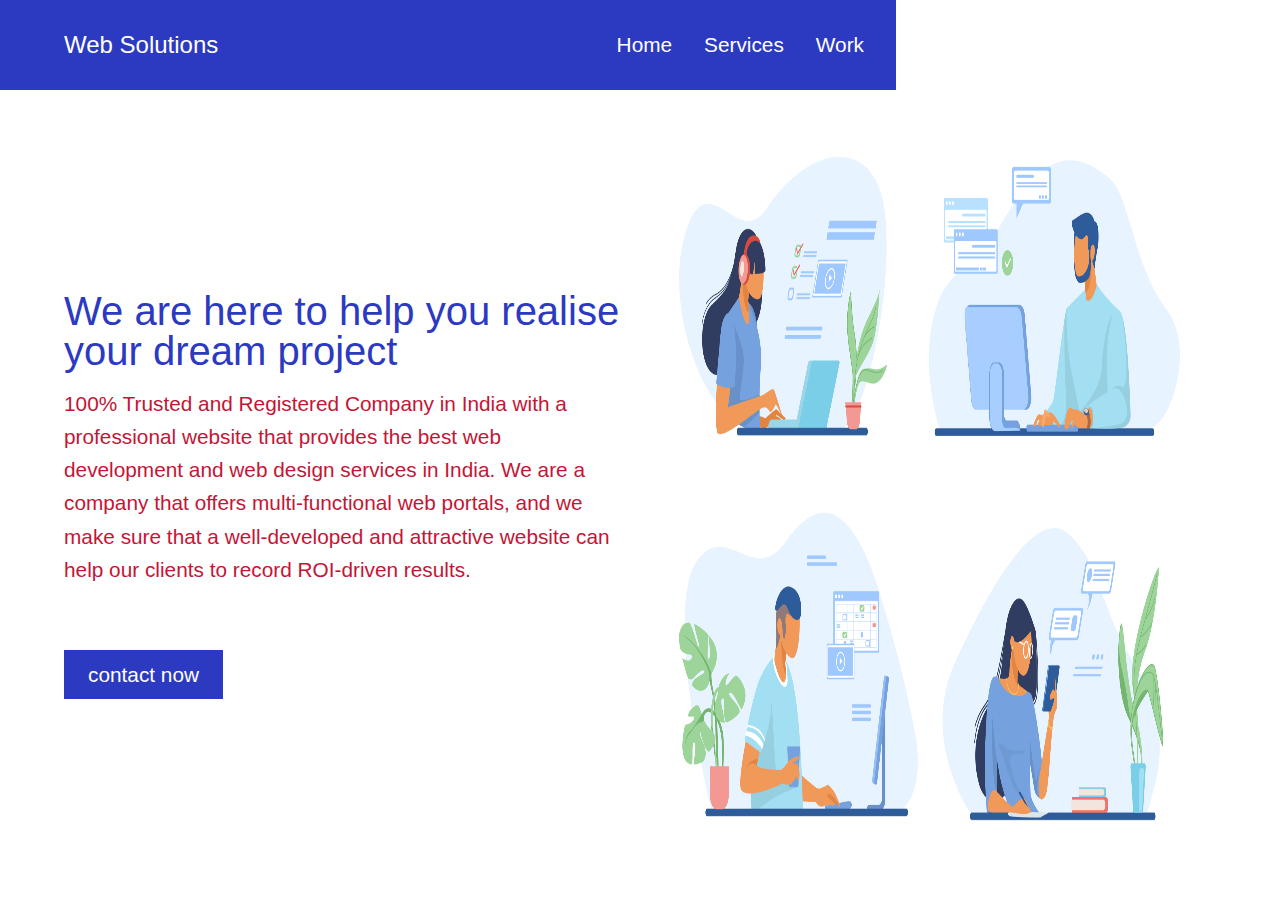
<file: index.html>
<!DOCTYPE html>
<html lang="en">
  <head>
    <meta name="viewport" content="width=device-width, initial-scale=1.0">
    <link rel="stylesheet" href="https://cdnjs.cloudflare.com/ajax/libs/font-awesome/6.4.0/css/all.min.css" integrity="sha512-iecdLmaskl7CVkqkXNQ/ZH/XLlvWZOJyj7Yy7tcenmpD1ypASozpmT/E0iPtmFIB46ZmdtAc9eNBvH0H/ZpiBw==" crossorigin="anonymous" referrerpolicy="no-referrer" />
    <link rel="stylesheet" href="style.css">
    <title>Web Solutions|| Home Page</title>

  </head>
  
  <body>
    <header>
      <div class="main-nav">
        <a href="index.html" class="logo"> Web Solutions</a>
        <ul>
          <li><a href="index.html">Home</a></li>
          <li><a href="services.html">Services</a></li>
          <li><a href="work.html">Work</a></li>
        </ul>
      </div>
  
      <div class="sub-nav">
        <ul>
          <li><a href="#"><i class="fa-brands fa-facebook"></i></a></li>
          <li><a href="#"><i class="fa-brands fa-twitter"></i></a></li>
          <li><a href="#"><i class="fa-brands fa-square-instagram"></i></a></li>
        </ul>
      </div>
    </header>
    <div class="container">
      <div class="hero">
        <div class="content">
          <h1 class="heading-primary">
            We are here to help you realise your dream project 
          </h1>
          <p>
            100% Trusted and Registered Company in India with a professional website that provides the best web development and web design services in India. We are a company that offers multi-functional web portals, and we make sure that a well-developed and attractive website can help our clients to record ROI-driven results.
          </p>
  
          <a href="contact.html" class="btn">contact now</a>
        </div>
        <div class="hero-img">
          <img src="img/hero.jpg" alt="hero image">
        </div>
      </div>
    </div>  

  </body>
</html>
</file>
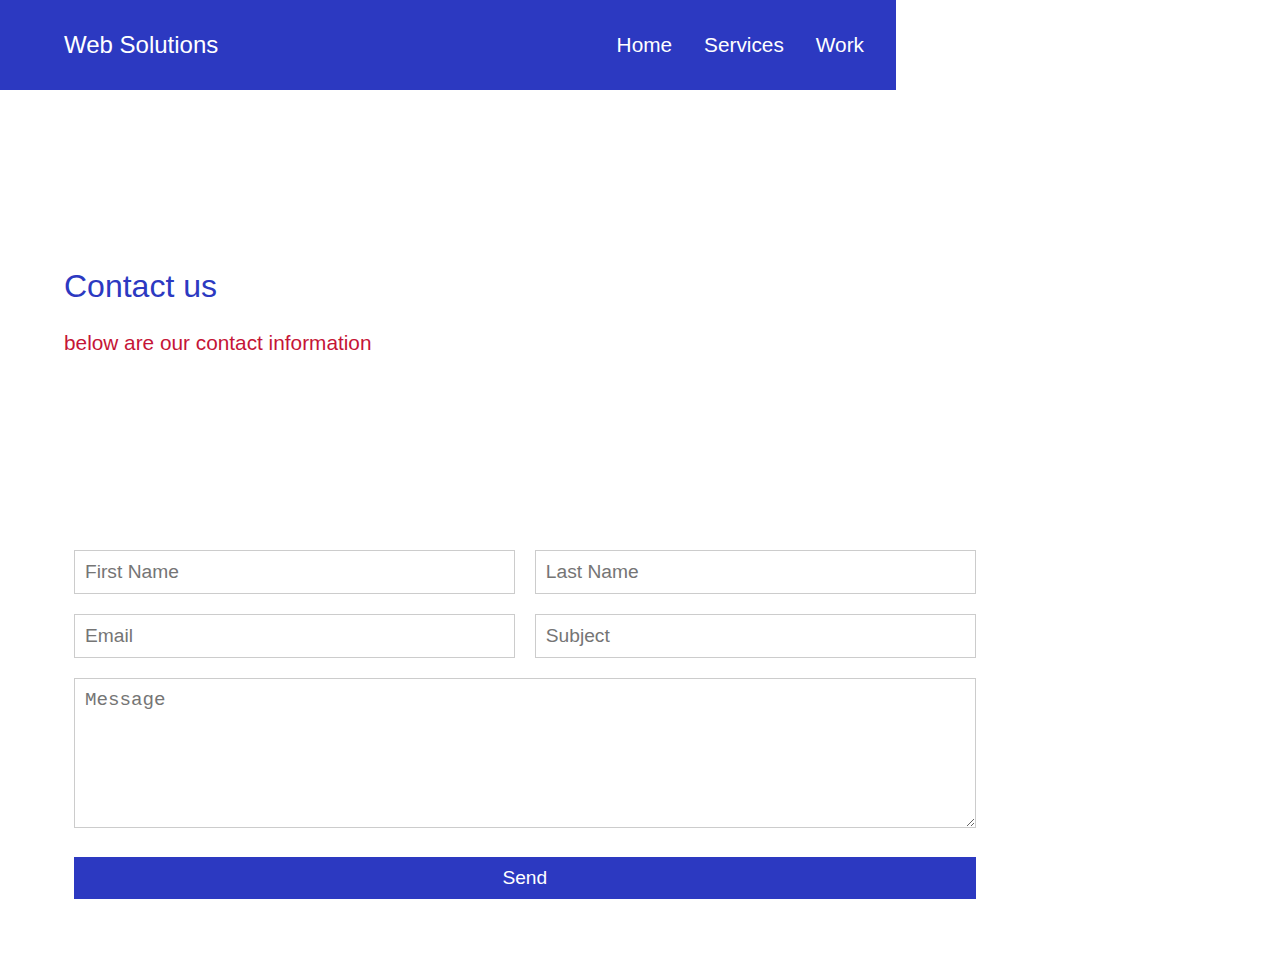
<file: contact.html>
<!DOCTYPE html>
<html lang="en">
  <head>
    <link rel="stylesheet" href="https://cdnjs.cloudflare.com/ajax/libs/font-awesome/6.4.0/css/all.min.css" integrity="sha512-iecdLmaskl7CVkqkXNQ/ZH/XLlvWZOJyj7Yy7tcenmpD1ypASozpmT/E0iPtmFIB46ZmdtAc9eNBvH0H/ZpiBw==" crossorigin="anonymous" referrerpolicy="no-referrer" />
    <link rel="stylesheet" href="style.css">
    <title>Web Solutions|| Contact Page</title>

  </head>
  
  <body>
    <header>
      <div class="main-nav">
        <a href="index.html" class="logo"> Web Solutions</a>
        <ul>
          <li><a href="index.html">Home</a></li>
          <li><a href="services.html">Services</a></li>
          <li><a href="work.html">Work</a></li>
        </ul>
      </div>
  
      <div class="sub-nav">
        <ul>
          <li><a href="#"><i class="fa-brands fa-facebook"></i></a></li>
          <li><a href="#"><i class="fa-brands fa-twitter"></i></a></li>
          <li><a href="#"><i class="fa-brands fa-square-instagram"></i></a></li>
        </ul>
      </div>
    </header>


    <div class="container">
      <div class="description">
        <h2 class="heading-secondary">
          Contact us
        </h2>
        <p>below are our contact information</p>
      </div>

      
      <div class="contact-form mb">
        <form>
          <div class="row">
            <div class="input50">
              <input type="text" placeholder="First Name">
            </div>
            <div class="input50">
              <input type="text" placeholder="Last Name">
            </div>
          </div>

          <div class="row">
            <div class="input50">
              <input type="email" placeholder="Email">
            </div>
            <div class="input50">
              <input type="text" placeholder="Subject">
            </div>
          </div>

          <div class="row">
            <div class="input100">
              <textarea placeholder="Message"></textarea>
            </div>
          </div>

          <div class="row">
            <div class="input100">
              <input type="submit" value="Send"></input>
            </div>
          </div>
        </form>
      </div>

    
    </div>  

  </body>
</html>
</file>
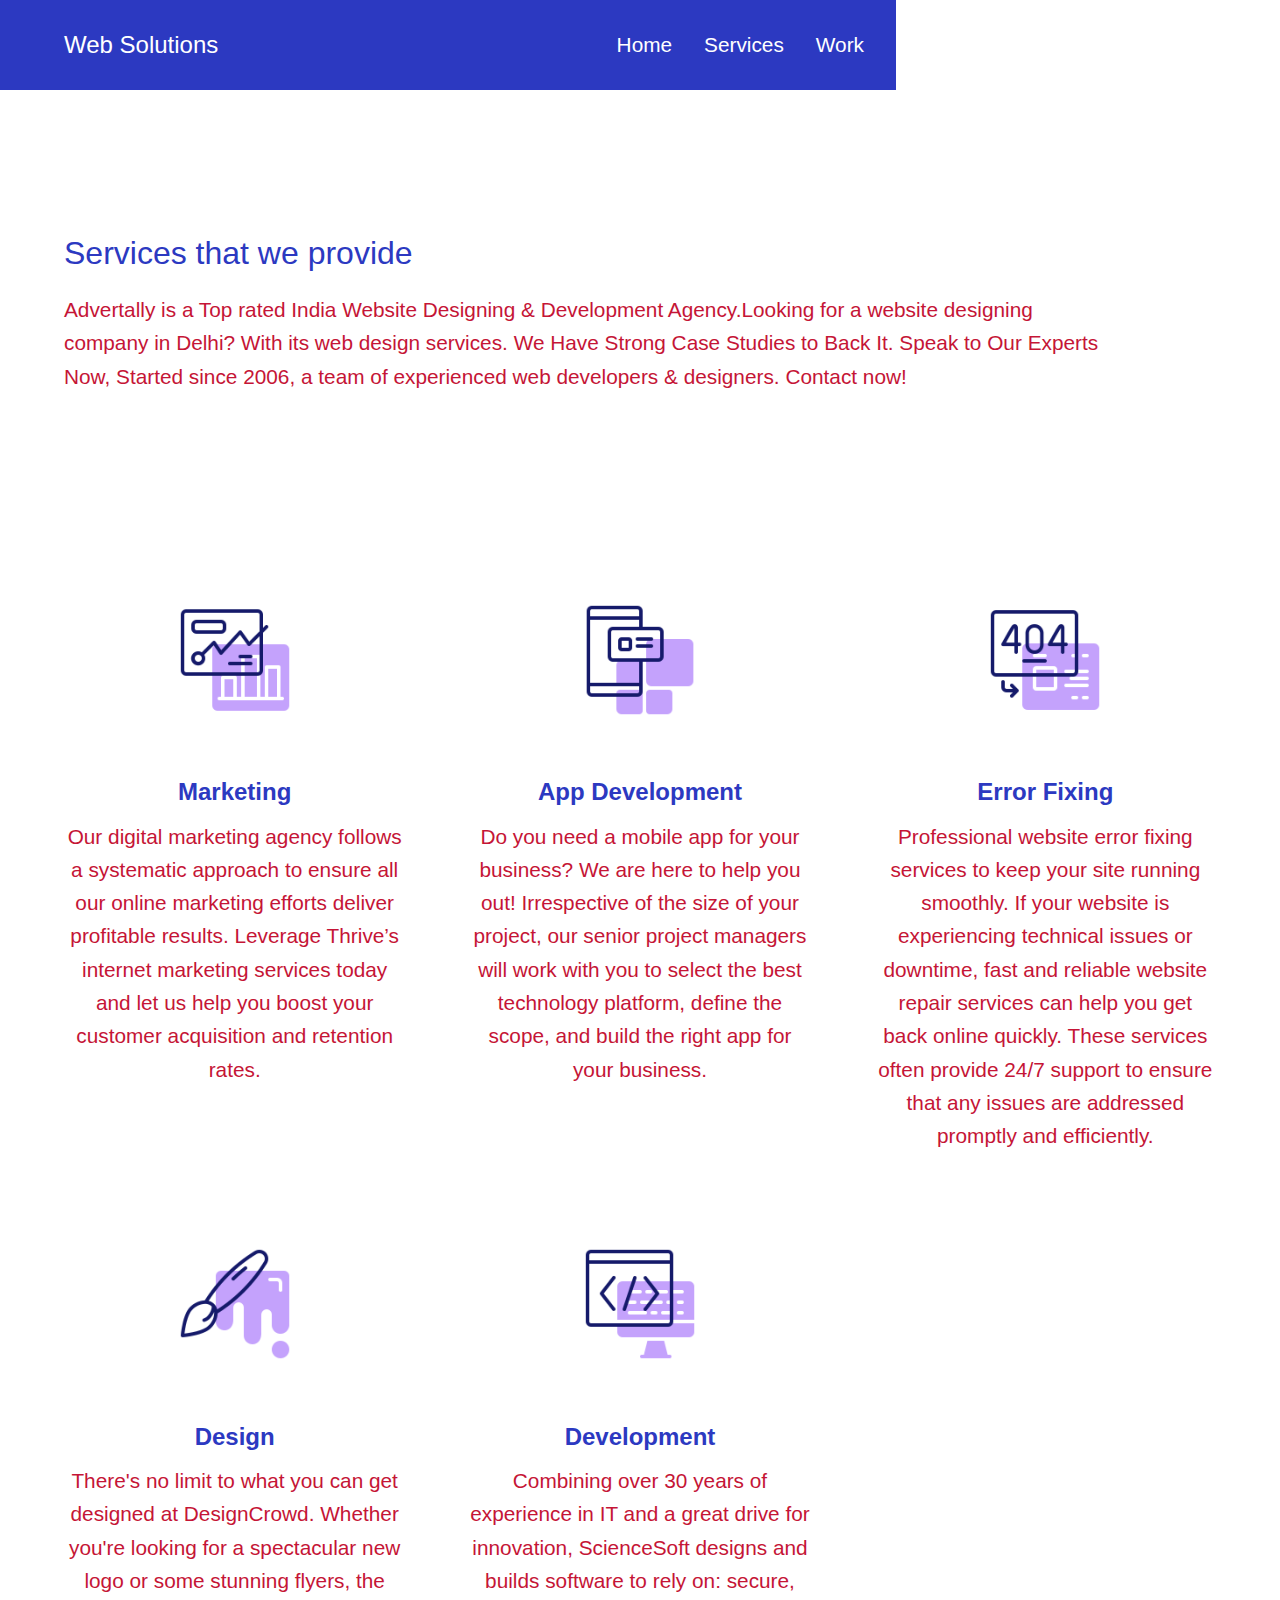
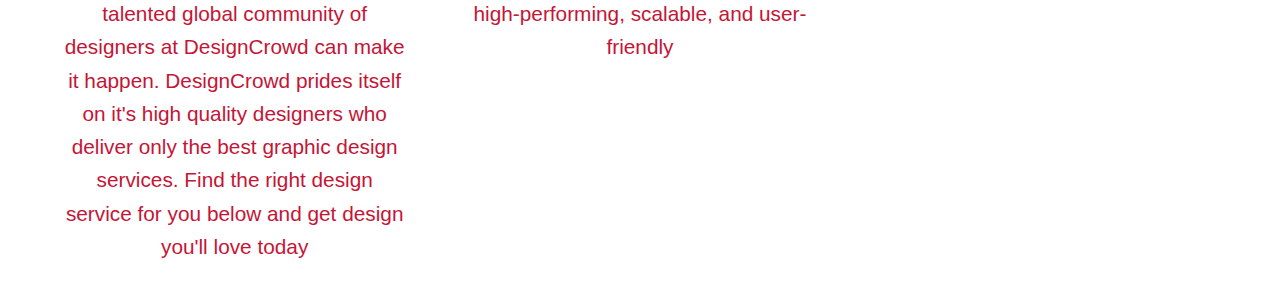
<file: services.html>
<!DOCTYPE html>
<html lang="en">
  <head>
    <link rel="stylesheet" href="https://cdnjs.cloudflare.com/ajax/libs/font-awesome/6.4.0/css/all.min.css" integrity="sha512-iecdLmaskl7CVkqkXNQ/ZH/XLlvWZOJyj7Yy7tcenmpD1ypASozpmT/E0iPtmFIB46ZmdtAc9eNBvH0H/ZpiBw==" crossorigin="anonymous" referrerpolicy="no-referrer" />
    <link rel="stylesheet" href="style.css">
    <title>Web Solutions|| Services Page</title>

  </head>
  
  <body>
    <header>
      <div class="main-nav">
        <a href="index.html" class="logo"> Web Solutions</a>
        <ul>
          <li><a href="index.html">Home</a></li>
          <li><a href="services.html">Services</a></li>
          <li><a href="work.html">Work</a></li>
        </ul>
      </div>
  
      <div class="sub-nav">
        <ul>
          <li><a href="#"><i class="fa-brands fa-facebook"></i></a></li>
          <li><a href="#"><i class="fa-brands fa-twitter"></i></a></li>
          <li><a href="#"><i class="fa-brands fa-square-instagram"></i></a></li>
        </ul>
      </div>
    </header>


    <div class="container">
      <div class="description">
        <h2 class="heading-secondary">
          Services that we provide
        </h2>
        <p>Advertally is a Top rated India Website Designing & Development Agency.Looking for a website designing company in Delhi? With its web design services. We Have Strong Case Studies to Back It. Speak to Our Experts Now, Started since 2006, a team of experienced web developers & designers. Contact now!</p>
      </div>

      <div class="cards">
        <div class="card">
          <div class="icon">
            <img src="img/img-1.png" alt="Image 1">
          </div>

          <h3 class="heading-tertiary">Marketing</h3>
          <p>
            Our digital marketing agency follows a systematic approach to ensure all our online marketing efforts deliver profitable results. Leverage Thrive’s internet marketing services today and let us help you boost your customer acquisition and retention rates.
          </p>
        </div>

        <div class="card">
          <div class="icon">
            <img src="img/img-2.png" alt="Image 2">
          </div>

          <h3 class="heading-tertiary">App Development</h3>
          <p>
            Do you need a mobile app for your business? We are here to help you out! Irrespective of the size of your project, our senior project managers will work with you to select the best technology platform, define the scope, and build the right app for your business. 
          </p>
        </div>

        <div class="card">
          <div class="icon">
            <img src="img/img-3.png" alt="Image 3">
          </div>

          <h3 class="heading-tertiary">Error Fixing</h3>
          <p>
            Professional website error fixing services to keep your site running smoothly. If your website is experiencing technical issues or downtime, fast and reliable website repair services can help you get back online quickly. These services often provide 24/7 support to ensure that any issues are addressed promptly and efficiently.
          </p>
        </div>

        <div class="card">
          <div class="icon">
            <img src="img/img-4.png" alt="Image 4">
          </div>

          <h3 class="heading-tertiary">Design</h3>
          <p>
            There's no limit to what you can get designed at DesignCrowd. Whether you're looking for a spectacular new logo or some stunning flyers, the talented global community of designers at DesignCrowd can make it happen. DesignCrowd prides itself on it's high quality designers who deliver only the best graphic design services. Find the right design service for you below and get design you'll love today
          </p>
        </div>

        <div class="card">
          <div class="icon">
            <img src="img/img-5.png" alt="Image 5">
          </div>

          <h3 class="heading-tertiary">Development</h3>
          <p>
            Combining over 30 years of experience in IT and a great drive for innovation, ScienceSoft designs and builds software to rely on: secure, high-performing, scalable, and user-friendly
          </p>
        </div>

      
    </div>  

  </body>
</html>
</file>
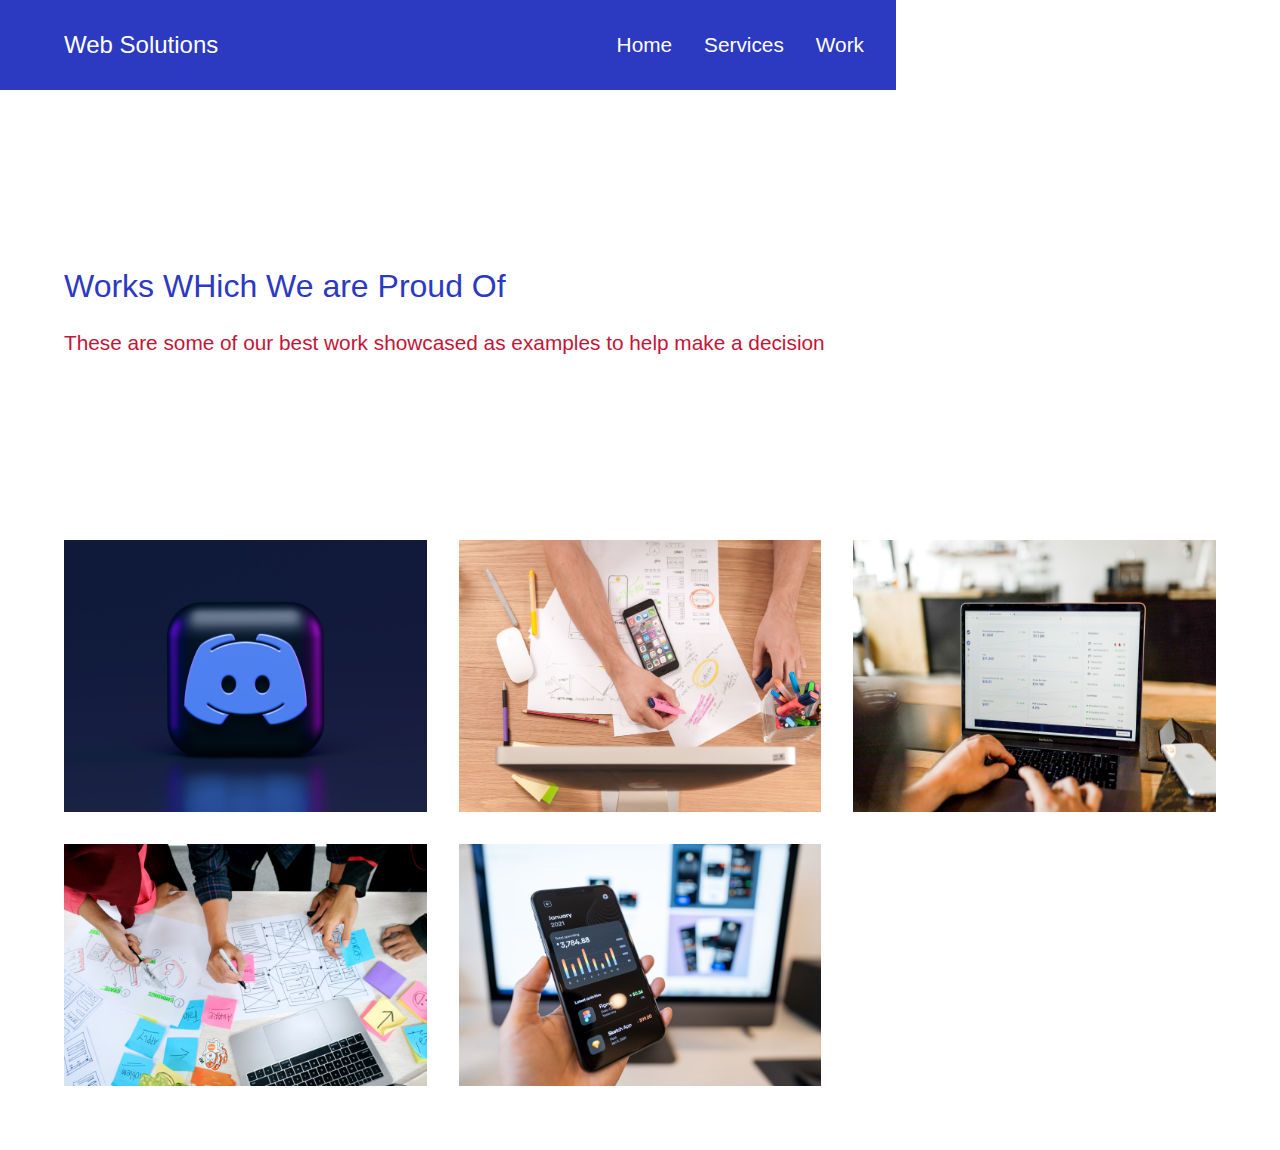
<file: work.html>
<!DOCTYPE html>
<html lang="en">
  <head>
    <link rel="stylesheet" href="https://cdnjs.cloudflare.com/ajax/libs/font-awesome/6.4.0/css/all.min.css" integrity="sha512-iecdLmaskl7CVkqkXNQ/ZH/XLlvWZOJyj7Yy7tcenmpD1ypASozpmT/E0iPtmFIB46ZmdtAc9eNBvH0H/ZpiBw==" crossorigin="anonymous" referrerpolicy="no-referrer" />
    <link rel="stylesheet" href="style.css">
    <title>Web Solutions|| Work Page</title>

  </head>
  
  <body>
    <header>
      <div class="main-nav">
        <a href="index.html" class="logo"> Web Solutions</a>
        <ul>
          <li><a href="index.html">Home</a></li>
          <li><a href="services.html">Services</a></li>
          <li><a href="work.html">Work</a></li>
        </ul>
      </div>
  
      <div class="sub-nav">
        <ul>
          <li><a href="#"><i class="fa-brands fa-facebook"></i></a></li>
          <li><a href="#"><i class="fa-brands fa-twitter"></i></a></li>
          <li><a href="#"><i class="fa-brands fa-square-instagram"></i></a></li>
        </ul>
      </div>
    </header>


    <div class="container">
      <div class="description">
        <h2 class="heading-secondary">
          Works WHich We are Proud Of
        </h2>
        <p>These are some of our best work showcased as  examples to help make a decision</p>
      </div>

      <div class="work mb">
        <img src="img/work-1.jpg" alt="Work Image 1">
        <img src="img/work-2.jpg" alt="Work Image 2">
        <img src="img/work-3.jpg" alt="Work Image 3">
        <img src="img/work-4.jpg" alt="Work Image 4">
        <img src="img/work-5.jpg" alt="Work Image 5">
      </div>

    </div>  

  </body>
</html>
</file>
<file: style.css>
:root {
  --primary-color:rgb(44, 57, 193);
  --color-white: #fff;
  --color-black: rgb(197, 21, 54);
}

*,
*::before,
*::after {
  margin: 0;
  padding: 0;
  box-sizing: border-box;
}

body {
  font-family: sans-serif;
  font-size: 1.3rem;
  min-height: 100vh;
  line-height: 1.6;
}

/* utility  */
.container {
  padding: 0 5%;
}

a {
  color: var(--color-white);
  text-decoration: none;
}

p {
  color: var(--color-black);
}

.mb {
  margin-bottom: 4rem;
}

.heading-primary {
  font-size: 2.5rem;
  font-weight: 300;
  line-height: 1;
  color: var(--primary-color);
  margin-bottom: 1rem;
}

.heading-secondary {
  font-size: 2rem;
  font-weight: 300;
  line-height: 1;
  color: var(--primary-color);
  margin-bottom: 1.5rem;
}

.heading-tertiary {
  font-size: 1.5rem;
  color: var(--primary-color);
  margin-bottom: .5rem;
}



/* header  */
header {
  height: 10vh;
  display: flex;
}

.main-nav {
  width: 70%;
  background-color: var(--primary-color);
  padding-left: 5%;
  display: flex;
  align-items: center;
  justify-content: space-between;
}

.main-nav ul,
.sub-nav ul {
  list-style: none;
  display: flex;
}

.main-nav ul li a {
  text-transform: capitalize;
  padding-right: 2rem;
}

.logo {
  font-size: 1.5rem;
}

.sub-nav {
  width: 30%;
  padding-right: 5%;
  display: flex;
  align-items: center;
  justify-content: flex-end;
}

.sub-nav ul li a {
  color: var(--primary-color);
  padding-left: 1.5rem;
}
/* hero  */
.hero {
  height: calc(100vh - 10vh);
  display: flex;
  justify-content: space-between;
}

.content {
  flex: 0 0 50%;
  display: flex;
  flex-direction: column;
  align-items: flex-start;
  justify-content: center;
  padding-right: 1rem;
}

.hero-img {
  flex: 0 0 50%;
}

.hero-img img {
  width: 100%;
  height: 100%;
}

.btn {
  display: inline-block;
  background-color: var(--primary-color);
  padding: 0.5rem 1.5rem;
  margin-top: 4rem;
}

/* services  */
.description {
  height: 50vh;
  width: 90%;
  display: flex;
  flex-direction: column;
  justify-content: center;
}

.cards {
  display: grid;
  grid-template-columns: repeat(auto-fit, minmax(300px, 1fr));
  gap: 4rem;
  text-align: center;
  margin-top: 4rem;
}

.card {
  margin-bottom: 2rem;
}

.card .icon img {
  width: 7rem;
  height: auto;
  margin-bottom: 3rem;
}

/* work  */
.work {
  display: grid;
  grid-template-columns: repeat(auto-fit, minmax(300px, 1fr));
  gap: 2rem;
}

.work img {
  width: 100%;
  height: 100%;
}

/* contact  */
.contact-form form {
  width: 80%;
}

.contact-form .row {
  width: 100%;
  display: flex;
}

.input50 {
  width: 50%;
  margin: 0 10px;
}

.input100 {
  width: 100%;
  margin: 0 10px;
}

.contact-form .row input,
.contact-form .row textarea {
  font-size: 1.2rem;
  font-weight: 300;
  width: 100%;
  border: 1px solid rgba(0, 0, 0, 0.2);
  color: var(--color-black);
  padding: 10px;
  outline: none;
  margin: 10px 0;
}

.contact-form .row textarea {
  height: 150px;
}

.contact-form .row input[type="submit"] {
  background-color: var(--primary-color);
  color: var(--color-white);
  border: 0;
  cursor: pointer;
}

@media(max-width:950px) {
  .hero-img,
  .sub-nav {
    display: none;
  }

  .content {
    flex: 0 0 100%;
  }

  .main-nav {
    width: 100%;
  }

  .contact-form form {
    width: 100%;
  }

  .contact-form .row {
    flex-direction: column;
  }

  .contact-form .input100,
  .contact-form .input50 {
    width: 100%;
  }
}
</file>
